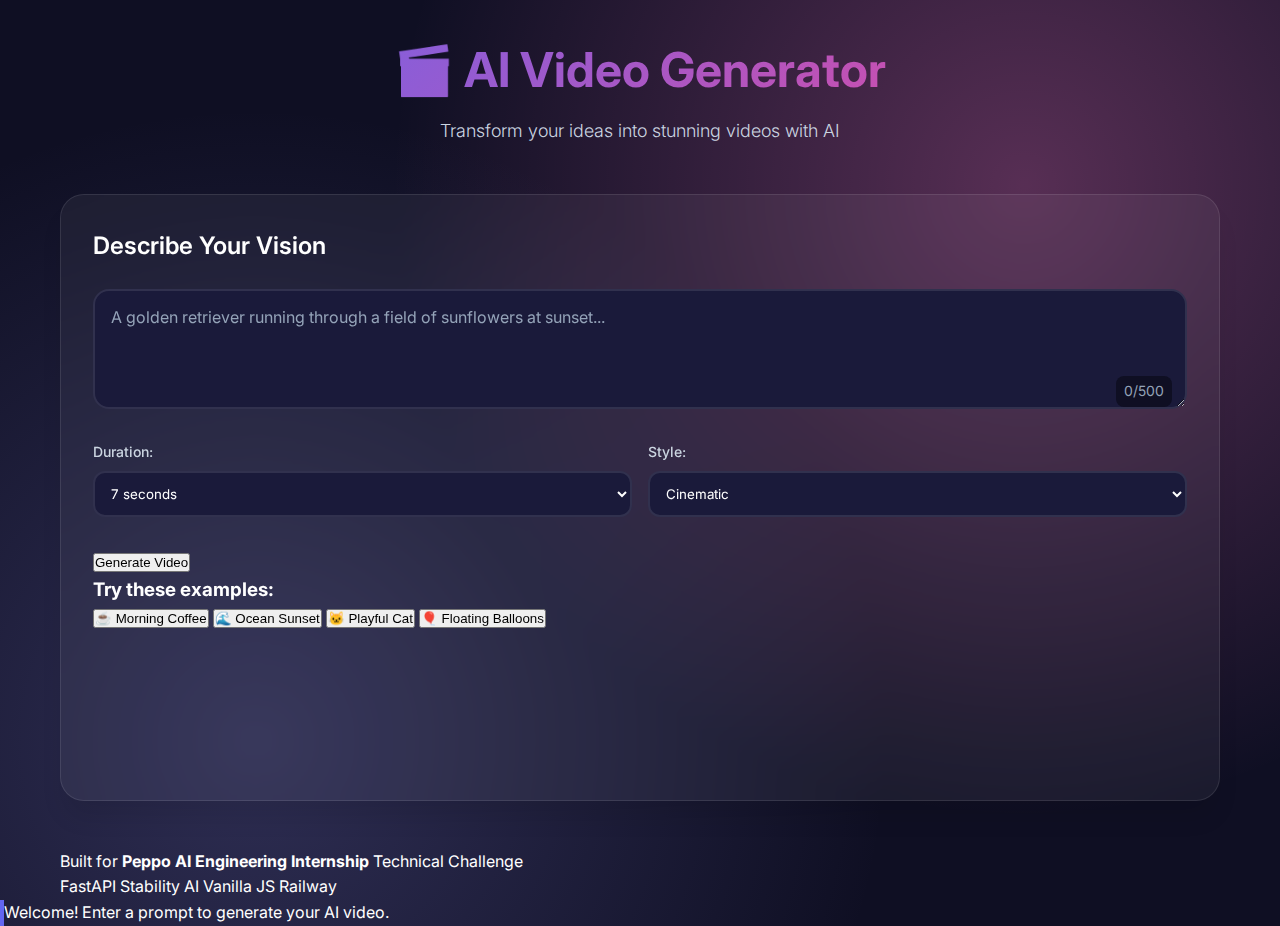
<file: static/index.html>
<!DOCTYPE html>
<html lang="en">
<head>
    <meta charset="UTF-8">
    <meta name="viewport" content="width=device-width, initial-scale=1.0">
    <title>AI Video Generator</title>
    <link rel="stylesheet" href="/static/style.css">
    <link rel="preconnect" href="https://fonts.googleapis.com">
    <link rel="preconnect" href="https://fonts.gstatic.com" crossorigin>
    <link href="https://fonts.googleapis.com/css2?family=Inter:wght@300;400;500;600;700&display=swap" rel="stylesheet">
</head>
<body>
    <div class="container">
        <header class="header">
            <div class="logo">
                <h1>🎬 AI Video Generator</h1>
                <p>Transform your ideas into stunning videos with AI</p>
            </div>
        </header>

        <main class="main-content">
            <div class="generator-section">
                <div class="input-section">
                    <h2>Describe Your Vision</h2>
                    <div class="prompt-container">
                        <textarea 
                            id="promptInput" 
                            placeholder="A golden retriever running through a field of sunflowers at sunset..."
                            maxlength="500"
                            rows="4"
                        ></textarea>
                        <div class="char-counter">
                            <span id="charCount">0</span>/500
                        </div>
                    </div>
                    
                    <div class="options-row">
                        <div class="option-group">
                            <label for="durationSelect">Duration:</label>
                            <select id="durationSelect">
                                <option value="5">5 seconds</option>
                                <option value="7" selected>7 seconds</option>
                                <option value="10">10 seconds</option>
                            </select>
                        </div>
                        
                        <div class="option-group">
                            <label for="styleSelect">Style:</label>
                            <select id="styleSelect">
                                <option value="cinematic" selected>Cinematic</option>
                                <option value="natural">Natural</option>
                                <option value="artistic">Artistic</option>
                                <option value="animated">Animated</option>
                            </select>
                        </div>
                    </div>
                    
                    <button id="generateBtn" class="generate-btn">
                        <span class="btn-text">Generate Video</span>
                        <span class="btn-loader" style="display: none;">
                            <div class="spinner"></div>
                            Generating...
                        </span>
                    </button>
                </div>

                <div class="examples-section">
                    <h3>Try these examples:</h3>
                    <div class="example-prompts">
                        <button class="example-btn" data-prompt="A steaming cup of coffee on a wooden table with morning light streaming through a window">☕ Morning Coffee</button>
                        <button class="example-btn" data-prompt="Ocean waves gently crashing against rocks during a beautiful sunset">🌊 Ocean Sunset</button>
                        <button class="example-btn" data-prompt="A cat playfully chasing colorful butterflies in a garden">🐱 Playful Cat</button>
                        <button class="example-btn" data-prompt="Colorful balloons floating slowly in a clear blue sky">🎈 Floating Balloons</button>
                    </div>
                </div>
            </div>

            <div class="result-section" id="resultSection" style="display: none;">
                <div class="status-container" id="statusContainer">
                    <div class="status-header">
                        <h3>Generating Your Video</h3>
                        <div class="status-indicator">
                            <div class="pulse"></div>
                            <span id="statusText">Queued...</span>
                        </div>
                    </div>
                    
                    <div class="progress-container">
                        <div class="progress-bar">
                            <div id="progressFill" class="progress-fill"></div>
                        </div>
                        <div id="progressText" class="progress-text">0%</div>
                    </div>
                    
                    <div class="generation-details">
                        <p><strong>Prompt:</strong> <span id="currentPrompt"></span></p>
                        <p><strong>Generation ID:</strong> <span id="generationId"></span></p>
                    </div>
                </div>

                <div class="video-container" id="videoContainer" style="display: none;">
                    <h3>Your Generated Video</h3>
                    <div class="video-wrapper">
                        <video id="generatedVideo" controls muted>
                            Your browser does not support the video tag.
                        </video>
                    </div>
                    
                    <div class="video-actions">
                        <a id="downloadBtn" class="action-btn download-btn" download>
                            📥 Download Video
                        </a>
                        <button id="shareBtn" class="action-btn share-btn">
                            🔗 Copy Link
                        </button>
                        <button id="newVideoBtn" class="action-btn new-btn">
                            ✨ Generate Another
                        </button>
                    </div>
                </div>

                <div class="error-container" id="errorContainer" style="display: none;">
                    <div class="error-content">
                        <h3>⚠️ Generation Failed</h3>
                        <p id="errorMessage"></p>
                        <button id="retryBtn" class="action-btn retry-btn">
                            🔄 Try Again
                        </button>
                    </div>
                </div>
            </div>
        </main>

        <footer class="footer">
            <div class="footer-content">
                <p>Built for <strong>Peppo AI Engineering Internship</strong> Technical Challenge</p>
                <div class="tech-stack">
                    <span class="tech-tag">FastAPI</span>
                    <span class="tech-tag">Stability AI</span>
                    <span class="tech-tag">Vanilla JS</span>
                    <span class="tech-tag">Railway</span>
                </div>
            </div>
        </footer>
    </div>

    <!-- Toast notification -->
    <div id="toast" class="toast">
        <span id="toastMessage"></span>
    </div>

    <script src="/static/script.js"></script>
</body>
</html>
</file>
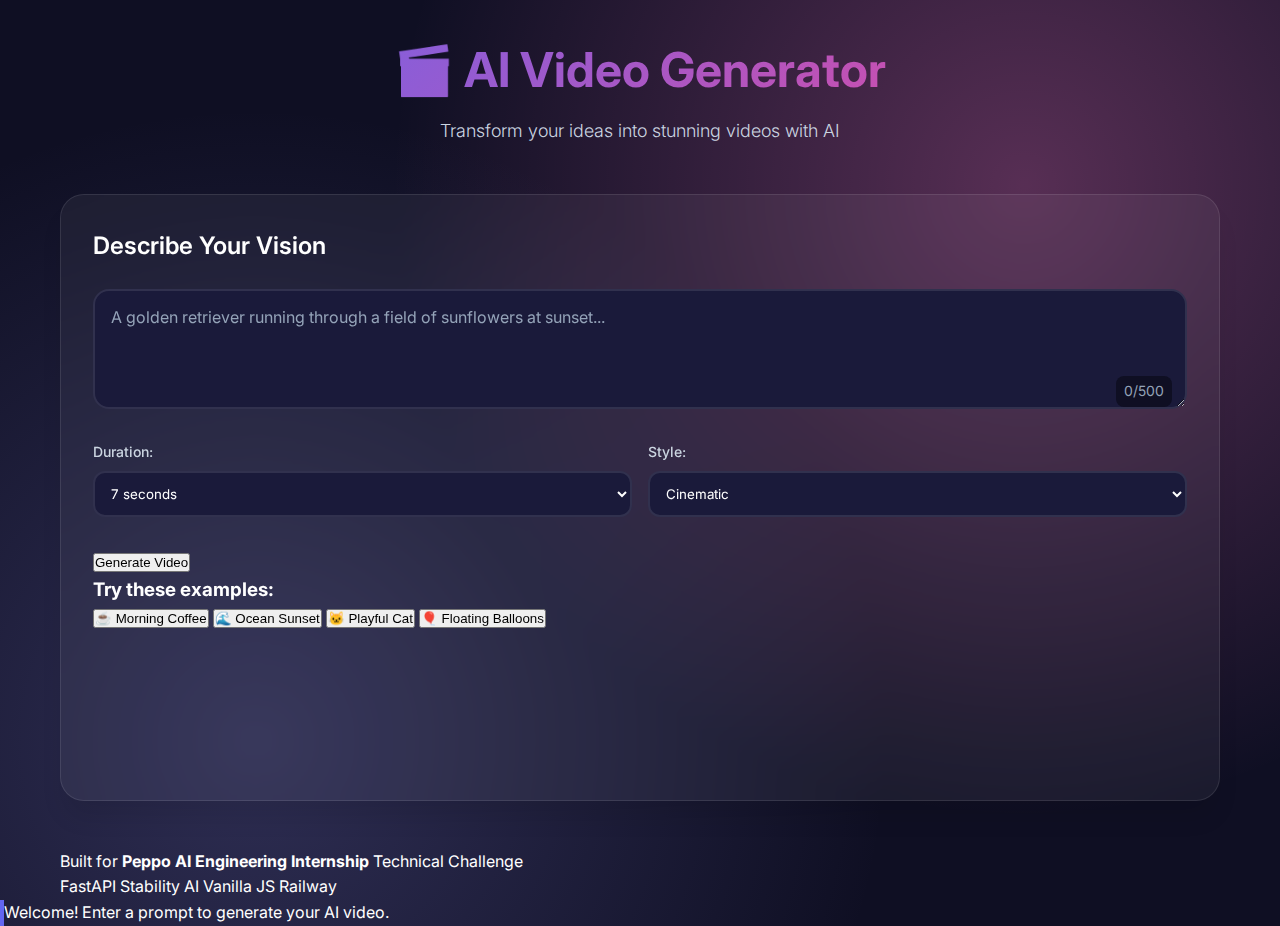
<file: templates/index.html>
<!DOCTYPE html>
<html lang="en">
<head>
    <meta charset="UTF-8">
    <meta name="viewport" content="width=device-width, initial-scale=1.0">
    <title>AI Video Generator</title>
    <link rel="stylesheet" href="/static/style.css">
    <link rel="preconnect" href="https://fonts.googleapis.com">
    <link rel="preconnect" href="https://fonts.gstatic.com" crossorigin>
    <link href="https://fonts.googleapis.com/css2?family=Inter:wght@300;400;500;600;700&display=swap" rel="stylesheet">
</head>
<body>
    <div class="container">
        <header class="header">
            <div class="logo">
                <h1>🎬 AI Video Generator</h1>
                <p>Transform your ideas into stunning videos with AI</p>
            </div>
        </header>

        <main class="main-content">
            <div class="generator-section">
                <div class="input-section">
                    <h2>Describe Your Vision</h2>
                    <div class="prompt-container">
                        <textarea 
                            id="promptInput" 
                            placeholder="A golden retriever running through a field of sunflowers at sunset..."
                            maxlength="500"
                            rows="4"
                        ></textarea>
                        <div class="char-counter">
                            <span id="charCount">0</span>/500
                        </div>
                    </div>
                    
                    <div class="options-row">
                        <div class="option-group">
                            <label for="durationSelect">Duration:</label>
                            <select id="durationSelect">
                                <option value="5">5 seconds</option>
                                <option value="7" selected>7 seconds</option>
                                <option value="10">10 seconds</option>
                            </select>
                        </div>
                        
                        <div class="option-group">
                            <label for="styleSelect">Style:</label>
                            <select id="styleSelect">
                                <option value="cinematic" selected>Cinematic</option>
                                <option value="natural">Natural</option>
                                <option value="artistic">Artistic</option>
                                <option value="animated">Animated</option>
                            </select>
                        </div>
                    </div>
                    
                    <button id="generateBtn" class="generate-btn">
                        <span class="btn-text">Generate Video</span>
                        <span class="btn-loader" style="display: none;">
                            <div class="spinner"></div>
                            Generating...
                        </span>
                    </button>
                </div>

                <div class="examples-section">
                    <h3>Try these examples:</h3>
                    <div class="example-prompts">
                        <button class="example-btn" data-prompt="A steaming cup of coffee on a wooden table with morning light streaming through a window">☕ Morning Coffee</button>
                        <button class="example-btn" data-prompt="Ocean waves gently crashing against rocks during a beautiful sunset">🌊 Ocean Sunset</button>
                        <button class="example-btn" data-prompt="A cat playfully chasing colorful butterflies in a garden">🐱 Playful Cat</button>
                        <button class="example-btn" data-prompt="Colorful balloons floating slowly in a clear blue sky">🎈 Floating Balloons</button>
                    </div>
                </div>
            </div>

            <div class="result-section" id="resultSection" style="display: none;">
                <div class="status-container" id="statusContainer">
                    <div class="status-header">
                        <h3>Generating Your Video</h3>
                        <div class="status-indicator">
                            <div class="pulse"></div>
                            <span id="statusText">Queued...</span>
                        </div>
                    </div>
                    
                    <div class="progress-container">
                        <div class="progress-bar">
                            <div id="progressFill" class="progress-fill"></div>
                        </div>
                        <div id="progressText" class="progress-text">0%</div>
                    </div>
                    
                    <div class="generation-details">
                        <p><strong>Prompt:</strong> <span id="currentPrompt"></span></p>
                        <p><strong>Generation ID:</strong> <span id="generationId"></span></p>
                    </div>
                </div>

                <div class="video-container" id="videoContainer" style="display: none;">
                    <h3>Your Generated Video</h3>
                    <div class="video-wrapper">
                        <video id="generatedVideo" controls muted>
                            Your browser does not support the video tag.
                        </video>
                    </div>
                    
                    <div class="video-actions">
                        <a id="downloadBtn" class="action-btn download-btn" download>
                            📥 Download Video
                        </a>
                        <button id="shareBtn" class="action-btn share-btn">
                            🔗 Copy Link
                        </button>
                        <button id="newVideoBtn" class="action-btn new-btn">
                            ✨ Generate Another
                        </button>
                    </div>
                </div>

                <div class="error-container" id="errorContainer" style="display: none;">
                    <div class="error-content">
                        <h3>⚠️ Generation Failed</h3>
                        <p id="errorMessage"></p>
                        <button id="retryBtn" class="action-btn retry-btn">
                            🔄 Try Again
                        </button>
                    </div>
                </div>
            </div>
        </main>

        <footer class="footer">
            <div class="footer-content">
                <p>Built for <strong>Peppo AI Engineering Internship</strong> Technical Challenge</p>
                <div class="tech-stack">
                    <span class="tech-tag">FastAPI</span>
                    <span class="tech-tag">Stability AI</span>
                    <span class="tech-tag">Vanilla JS</span>
                    <span class="tech-tag">Railway</span>
                </div>
            </div>
        </footer>
    </div>

    <!-- Toast notification -->
    <div id="toast" class="toast">
        <span id="toastMessage"></span>
    </div>

    <script src="/static/script.js"></script>
   
</body>
</html>
</file>
<file: static/style.css>
/* AI Video Generator - Modern CSS Styles */

:root {
    --primary-color: #6366f1;
    --primary-dark: #4338ca;
    --secondary-color: #ec4899;
    --accent-color: #06b6d4;
    --success-color: #10b981;
    --warning-color: #f59e0b;
    --error-color: #ef4444;
    
    --bg-primary: #0f0f23;
    --bg-secondary: #1a1a3a;
    --bg-tertiary: #262650;
    --bg-card: rgba(255, 255, 255, 0.05);
    
    --text-primary: #ffffff;
    --text-secondary: #cbd5e1;
    --text-muted: #94a3b8;
    
    --border-color: rgba(255, 255, 255, 0.1);
    --border-focus: var(--primary-color);
    
    --shadow-sm: 0 1px 2px 0 rgba(0, 0, 0, 0.05);
    --shadow-md: 0 4px 6px -1px rgba(0, 0, 0, 0.1);
    --shadow-lg: 0 10px 15px -3px rgba(0, 0, 0, 0.1);
    --shadow-xl: 0 20px 25px -5px rgba(0, 0, 0, 0.1);
    
    --gradient-primary: linear-gradient(135deg, var(--primary-color), var(--secondary-color));
    --gradient-accent: linear-gradient(135deg, var(--accent-color), var(--primary-color));
  }
  
  * {
    margin: 0;
    padding: 0;
    box-sizing: border-box;
  }
  
  body {
    font-family: 'Inter', -apple-system, BlinkMacSystemFont, 'Segoe UI', roboto, sans-serif;
    background: var(--bg-primary);
    color: var(--text-primary);
    line-height: 1.6;
    min-height: 100vh;
    background-image: 
      radial-gradient(circle at 20% 80%, rgba(120, 119, 198, 0.3) 0%, transparent 50%),
      radial-gradient(circle at 80% 20%, rgba(255, 119, 198, 0.3) 0%, transparent 50%);
  }
  
  .container {
    max-width: 1200px;
    margin: 0 auto;
    padding: 0 20px;
    min-height: 100vh;
    display: flex;
    flex-direction: column;
  }
  
  /* Header Styles */
  .header {
    padding: 2rem 0 3rem;
    text-align: center;
  }
  
  .logo h1 {
    font-size: 3rem;
    font-weight: 700;
    background: var(--gradient-primary);
    -webkit-background-clip: text;
    -webkit-text-fill-color: transparent;
    background-clip: text;
    margin-bottom: 0.5rem;
  }
  
  .logo p {
    font-size: 1.125rem;
    color: var(--text-secondary);
    font-weight: 300;
  }
  
  /* Main Content */
  .main-content {
    flex: 1;
    display: grid;
    grid-template-columns: 1fr;
    gap: 2rem;
    margin-bottom: 3rem;
  }
  
  /* Generator Section */
  .generator-section {
    background: var(--bg-card);
    backdrop-filter: blur(10px);
    border-radius: 1.5rem;
    padding: 2rem;
    border: 1px solid var(--border-color);
    box-shadow: var(--shadow-xl);
  }
  
  .input-section h2 {
    font-size: 1.5rem;
    font-weight: 600;
    margin-bottom: 1.5rem;
    color: var(--text-primary);
  }
  
  .prompt-container {
    position: relative;
    margin-bottom: 1.5rem;
  }
  
  #promptInput {
    width: 100%;
    min-height: 120px;
    padding: 1rem;
    border: 2px solid var(--border-color);
    border-radius: 1rem;
    background: var(--bg-secondary);
    color: var(--text-primary);
    font-family: inherit;
    font-size: 1rem;
    resize: vertical;
    transition: all 0.3s ease;
  }
  
  #promptInput:focus {
    outline: none;
    border-color: var(--border-focus);
    box-shadow: 0 0 0 3px rgba(99, 102, 241, 0.1);
  }
  
  #promptInput::placeholder {
    color: var(--text-muted);
  }
  
  .char-counter {
    position: absolute;
    bottom: 10px;
    right: 15px;
    font-size: 0.875rem;
    color: var(--text-muted);
    background: var(--bg-primary);
    padding: 0.25rem 0.5rem;
    border-radius: 0.5rem;
  }
  
  .options-row {
    display: grid;
    grid-template-columns: repeat(auto-fit, minmax(200px, 1fr));
    gap: 1rem;
    margin-bottom: 2rem;
  }
  
  .option-group {
    display: flex;
    flex-direction: column;
    gap: 0.5rem;
  }
  
  .option-group label {
    font-size: 0.875rem;
    font-weight: 500;
    color: var(--text-secondary);
  }
  
  .option-group select {
    padding: 0.75rem;
    border: 2px solid var(--border-color);
    border-radius: 0.75rem;
    background: var(--bg-secondary);
    color: var(--text-primary);
    font-family: inherit;
    cursor: pointer;
    transition: all 0.3s ease;
  }
  
  .option-group select:focus {
    outline: none
</file>
